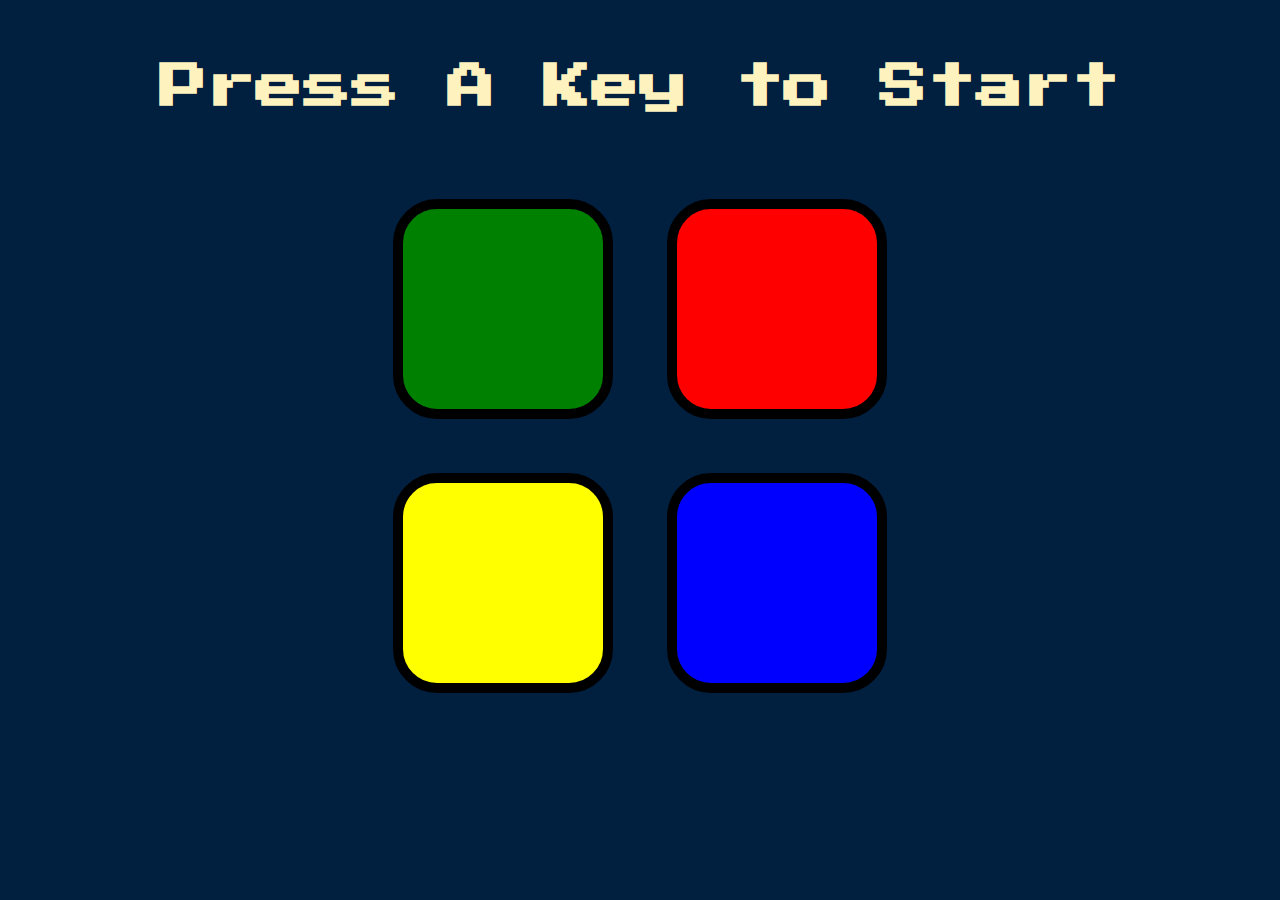
<file: index.html>
<!DOCTYPE html>
<html lang="en" dir="ltr">

<head>
  <meta charset="utf-8">
  <title>Simon</title>
  <link rel="stylesheet" href="styles.css">
  <link href="https://fonts.googleapis.com/css?family=Press+Start+2P" rel="stylesheet">
</head>

<body>
  <h1 id="level-title">Press A Key to Start</h1>
  <div class="container">
    <div lass="row">

      <div type="button" id="green" class="btn green">

      </div>

      <div type="button" id="red" class="btn red">

      </div>
    </div>

    <div class="row">

      <div type="button" id="yellow" class="btn yellow">

      </div>
      <div type="button" id="blue" class="btn blue">

      </div>

    </div>

  </div>
  <script src="https://ajax.googleapis.com/ajax/libs/jquery/3.5.1/jquery.min.js"></script>
<script src="./game.js"></script>
</body>
</file>
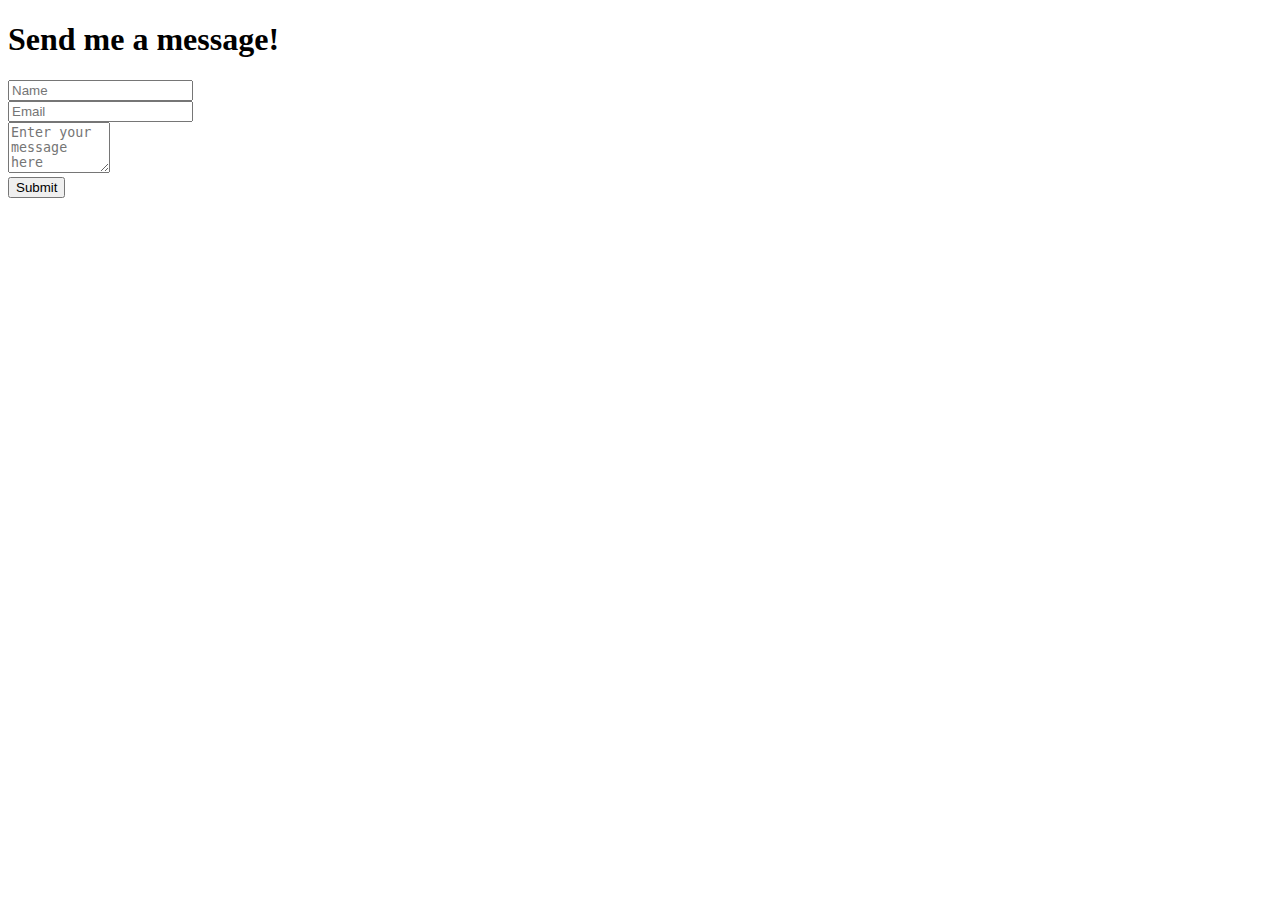
<file: contact.html>
<!DOCTYPE html>
<html lang="en">
<head>
    <meta charset="UTF-8">
    <meta http-equiv="X-UA-Compatible" content="IE=edge">
    <meta name="viewport" content="width=device-width, initial-scale=1.0">
    <title>Contact Me</title>
</head>
<body>
    <h1>Send me a message!</h1>
    <form action="mailto:bernyx.owusu@gmail.com" method="POST" enctype="text/plain" >
        <input type="text" name="" placeholder="Name"><br>
        <input type="email" placeholder="Email"><br>
        <!-- <input type="color"/><br>
        <input type="file"><br>
        <input type="date"><br>
        <input type="reset"><br>
        <input type="week"><br>
        <input type="range"><br>
        <input type="radio"><br>
        <input type="checkbox"><br>
        <input type="month"><br>
        <input type="datetime-local"><br>
        <input type="datetime"><br> -->
        <textarea rows="3" cols="10" placeholder="Enter your message here"></textarea><br>
       <input type="submit">
    </form>
</body>
</html>
</file>
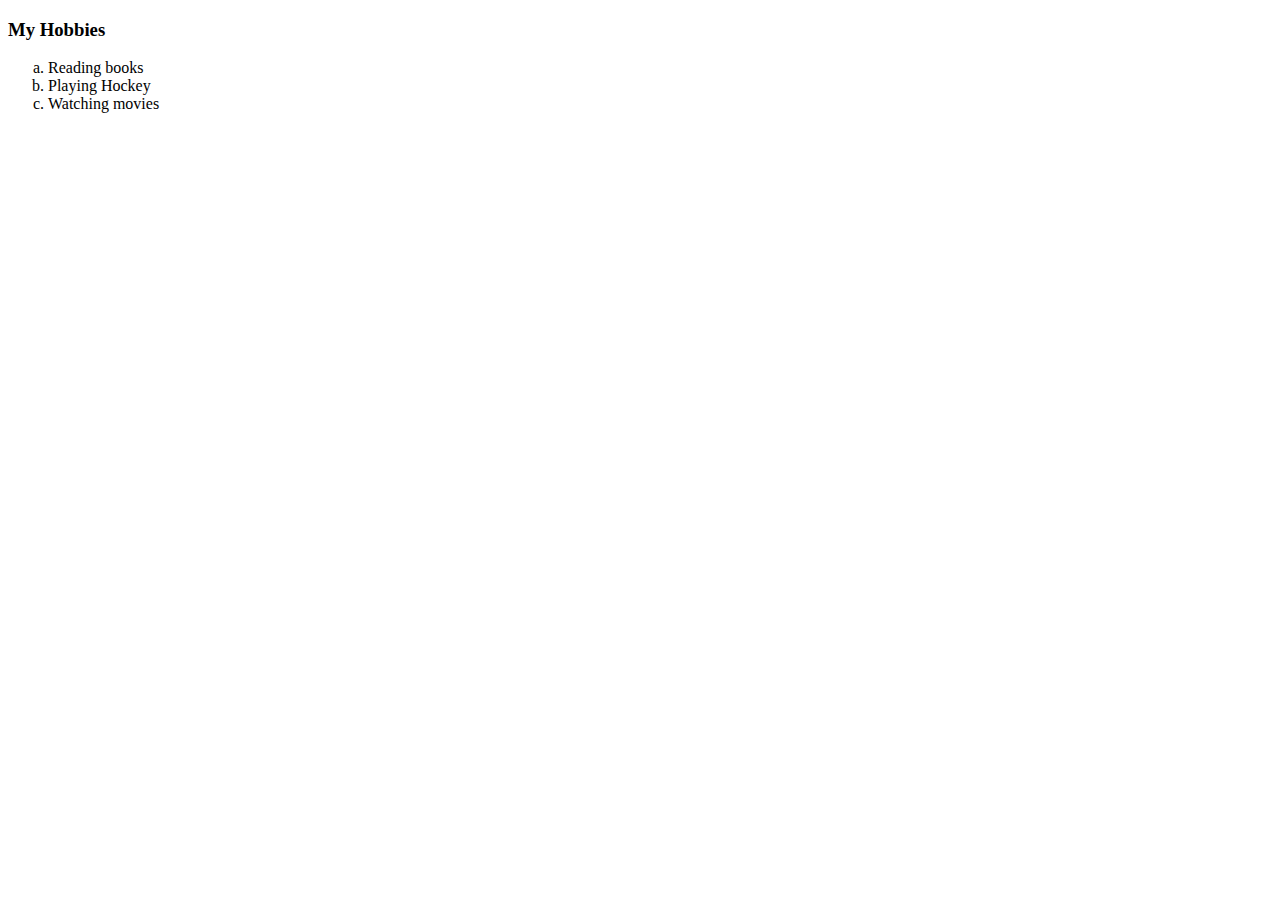
<file: hobbies.html>
<!DOCTYPE html>
<html lang="en">
<head>
    <meta charset="UTF-8">
    <meta http-equiv="X-UA-Compatible" content="IE=edge">
    <meta name="viewport" content="width=device-width, initial-scale=1.0">
    <title>My Hobbies</title>
</head>
<body>
    <h3>My Hobbies</h3>
    <ol type="a">
        <li>Reading books</li>
        <li>Playing Hockey</li>
        <li>Watching movies</li>
    </ol> 
</body>
</html>
</file>
<file: styles.css>
body {
    text-align: center;
    background-color: #011F3F;
  }
  
  #level-title {
    font-family: 'Press Start 2P', cursive;
    font-size: 3rem;
    margin:  5%;
    color: #FEF2BF;
  }
  
  .container {
    display: block;
    width: 50%;
    margin: auto;
  
  }
  
  .btn {
    margin: 25px;
    display: inline-block;
    height: 200px;
    width: 200px;
    border: 10px solid black;
    border-radius: 20%;
  }
  
  .game-over {
    background-color: red;
    opacity: 0.8;
  }
  
  .red {
    background-color: red;
  }
  
  .green {
    background-color: green;
  }
  
  .blue {
    background-color: blue;
  }
  
  .yellow {
    background-color: yellow;
  }
  
  .pressed {
    box-shadow: 0 0 20px white;
    background-color: grey;
  }
</file>
